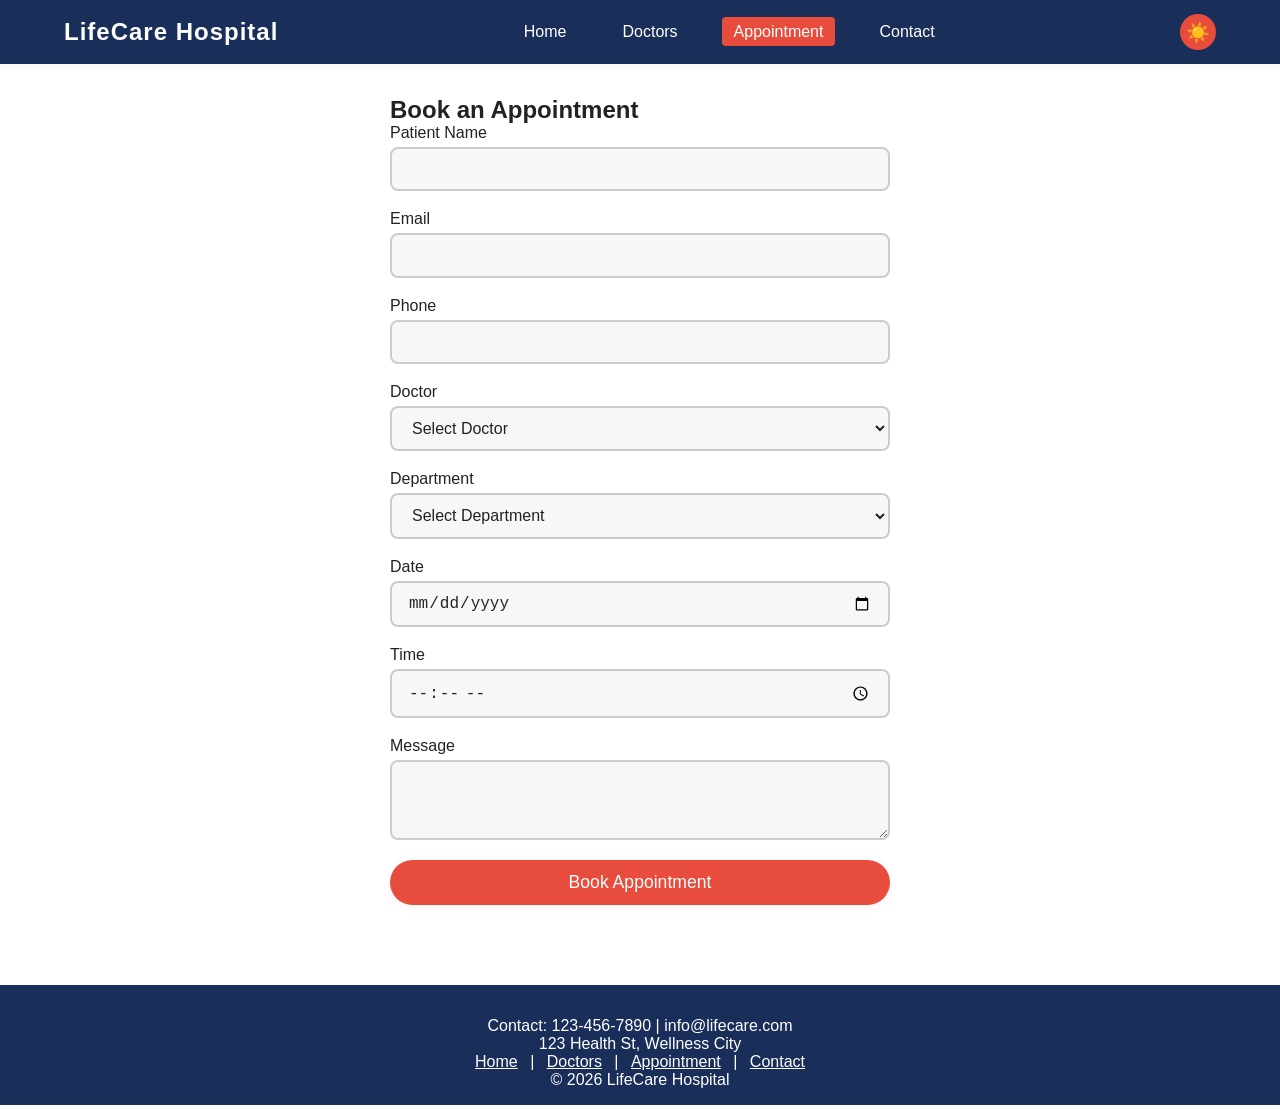
<file: hospital/hospital-website/appointment.html>
<!-- LifeCare Hospital Appointment Page -->
<!DOCTYPE html>
<html lang="en">
<head>
  <meta charset="UTF-8">
  <meta name="viewport" content="width=device-width, initial-scale=1.0">
  <title>Book Appointment - LifeCare Hospital</title>
  <link rel="stylesheet" href="css/style.css">
  <script defer src="js/appointment.js"></script>
  <script defer src="js/main.js"></script>
</head>
<body>
  <!-- Navbar -->
  <nav class="navbar">
    <div class="container nav-flex">
      <div class="logo">LifeCare Hospital</div>
      <ul class="nav-links">
        <li><a href="index.html">Home</a></li>
        <li><a href="doctors.html">Doctors</a></li>
        <li><a href="appointment.html" class="active">Appointment</a></li>
        <li><a href="contact.html">Contact</a></li>
      </ul>
      <button id="mode-toggle" aria-label="Toggle dark mode"></button>
    </div>
  </nav>

  <!-- Appointment Form Section -->
  <section class="appointment-section fade-in">
    <h2>Book an Appointment</h2>
    <form id="appointment-form" novalidate>
      <div class="form-group">
        <label for="patientName">Patient Name</label>
        <input type="text" id="patientName" name="patientName" required>
      </div>
      <div class="form-group">
        <label for="email">Email</label>
        <input type="email" id="email" name="email" required>
      </div>
      <div class="form-group">
        <label for="phone">Phone</label>
        <input type="tel" id="phone" name="phone" required pattern="[0-9]{10,}">
      </div>
      <div class="form-group">
        <label for="doctor">Doctor</label>
        <select id="doctor" name="doctor" required>
          <option value="">Select Doctor</option>
        </select>
      </div>
      <div class="form-group">
        <label for="department">Department</label>
        <select id="department" name="department" required>
          <option value="">Select Department</option>
          <option value="Cardiology">Cardiology</option>
          <option value="Neurology">Neurology</option>
          <option value="Orthopedics">Orthopedics</option>
          <option value="Pediatrics">Pediatrics</option>
        </select>
      </div>
      <div class="form-group">
        <label for="date">Date</label>
        <input type="date" id="date" name="date" required>
      </div>
      <div class="form-group">
        <label for="time">Time</label>
        <input type="time" id="time" name="time" required>
      </div>
      <div class="form-group">
        <label for="message">Message</label>
        <textarea id="message" name="message" rows="3" required></textarea>
      </div>
      <button type="submit" class="cta-btn">Book Appointment</button>
      <div id="appointment-success" class="success-message"></div>
    </form>
  </section>

  <!-- Footer -->
  <footer class="footer">
    <div class="container">
      <div>Contact: 123-456-7890 | info@lifecare.com</div>
      <div>123 Health St, Wellness City</div>
      <div>
        <a href="index.html">Home</a> |
        <a href="doctors.html">Doctors</a> |
        <a href="appointment.html">Appointment</a> |
        <a href="contact.html">Contact</a>
      </div>
      <div>&copy; 2026 LifeCare Hospital</div>
    </div>
  </footer>
</body>
</html>
</file>
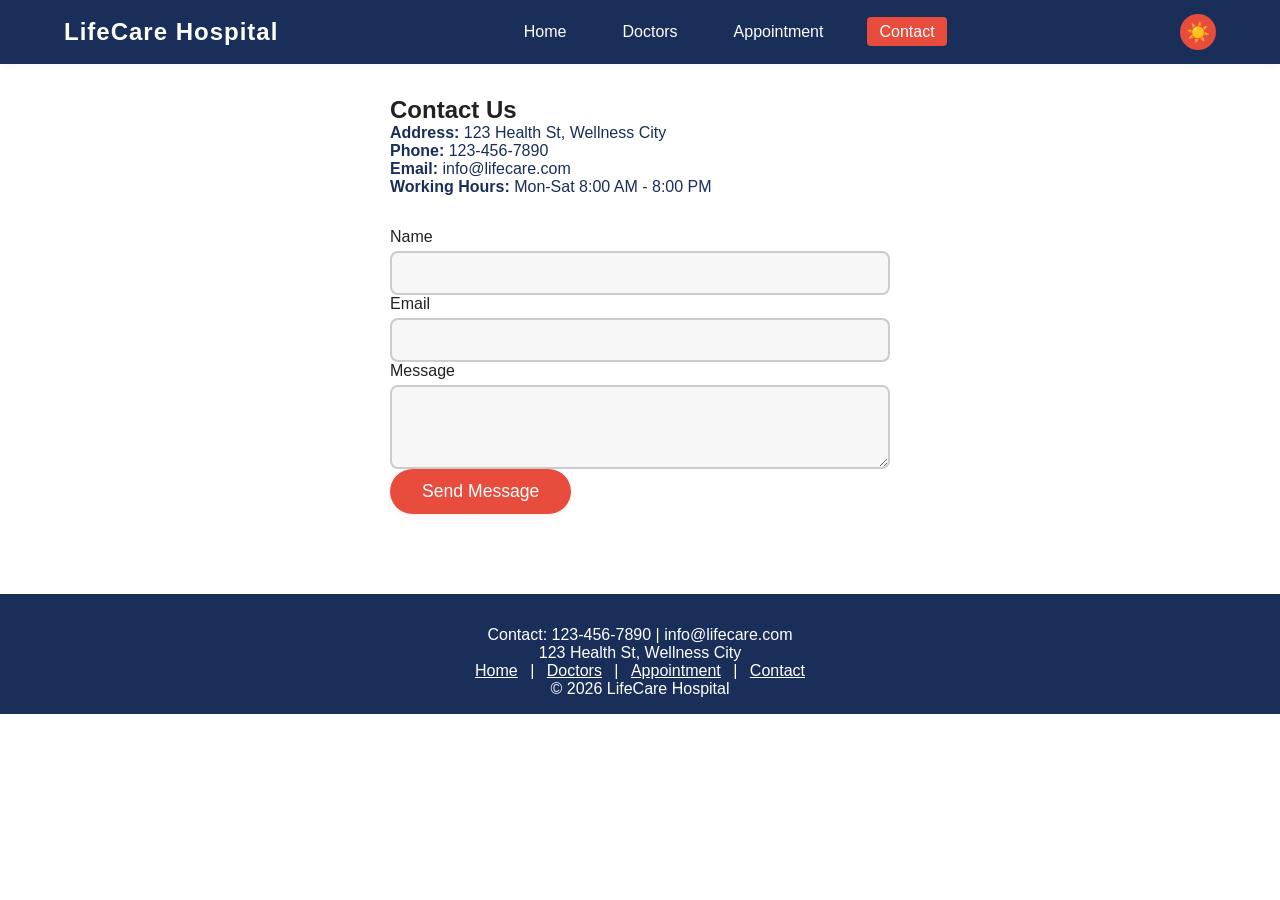
<file: hospital/hospital-website/contact.html>
<!-- LifeCare Hospital Contact Page -->
<!DOCTYPE html>
<html lang="en">
<head>
  <meta charset="UTF-8">
  <meta name="viewport" content="width=device-width, initial-scale=1.0">
  <title>Contact - LifeCare Hospital</title>
  <link rel="stylesheet" href="css/style.css">
  <script defer src="js/main.js"></script>
</head>
<body>
  <!-- Navbar -->
  <nav class="navbar">
    <div class="container nav-flex">
      <div class="logo">LifeCare Hospital</div>
      <ul class="nav-links">
        <li><a href="index.html">Home</a></li>
        <li><a href="doctors.html">Doctors</a></li>
        <li><a href="appointment.html">Appointment</a></li>
        <li><a href="contact.html" class="active">Contact</a></li>
      </ul>
      <button id="mode-toggle" aria-label="Toggle dark mode"></button>
    </div>
  </nav>

  <!-- Contact Info Section -->
  <section class="contact-section fade-in">
    <h2>Contact Us</h2>
    <div class="contact-info">
      <div><strong>Address:</strong> 123 Health St, Wellness City</div>
      <div><strong>Phone:</strong> 123-456-7890</div>
      <div><strong>Email:</strong> info@lifecare.com</div>
      <div><strong>Working Hours:</strong> Mon-Sat 8:00 AM - 8:00 PM</div>
    </div>
    <form id="contact-form" novalidate>
      <div class="form-group">
        <label for="contactName">Name</label>
        <input type="text" id="contactName" name="contactName" required>
      </div>
      <div class="form-group">
        <label for="contactEmail">Email</label>
        <input type="email" id="contactEmail" name="contactEmail" required>
      </div>
      <div class="form-group">
        <label for="contactMessage">Message</label>
        <textarea id="contactMessage" name="contactMessage" rows="3" required></textarea>
      </div>
      <button type="submit" class="cta-btn">Send Message</button>
      <div id="contact-success" class="success-message"></div>
    </form>
  </section>

  <!-- Footer -->
  <footer class="footer">
    <div class="container">
      <div>Contact: 123-456-7890 | info@lifecare.com</div>
      <div>123 Health St, Wellness City</div>
      <div>
        <a href="index.html">Home</a> |
        <a href="doctors.html">Doctors</a> |
        <a href="appointment.html">Appointment</a> |
        <a href="contact.html">Contact</a>
      </div>
      <div>&copy; 2026 LifeCare Hospital</div>
    </div>
  </footer>
</body>
</html>
</file>
<file: hospital/hospital-website/css/style.css>
/*
  LifeCare Hospital Main Stylesheet
  Color scheme: White bg, Navy Blue (#1a2e5a) header/footer, Accent #e74c3c
  Responsive, Flexbox/Grid, Animations, Dark/Light mode
*/
:root {
  --navy: #1a2e5a;
  --accent: #e74c3c;
  --bg: #fff;
  --text: #222;
  --card-bg: #f7f7f7;
  --footer-bg: #1a2e5a;
  --footer-text: #fff;
}
[data-theme="dark"] {
  --bg: #181c24;
  --text: #f7f7f7;
  --card-bg: #232a36;
  --footer-bg: #111827;
  --footer-text: #e0e0e0;
}
* {
  box-sizing: border-box;
  margin: 0;
  padding: 0;
}
body {
  background: var(--bg);
  color: var(--text);
  font-family: 'Segoe UI', Arial, sans-serif;
  min-height: 100vh;
  scroll-behavior: smooth;
  transition: background 0.3s, color 0.3s;
}
.container {
  width: 90%;
  max-width: 1200px;
  margin: 0 auto;
}
.navbar {
  background: var(--navy);
  color: #fff;
  position: sticky;
  top: 0;
  z-index: 100;
  box-shadow: 0 2px 8px rgba(0,0,0,0.04);
}
.nav-flex {
  display: flex;
  align-items: center;
  justify-content: space-between;
  height: 64px;
}
.logo {
  font-size: 1.5rem;
  font-weight: bold;
  letter-spacing: 1px;
}
.nav-links {
  display: flex;
  gap: 2rem;
  list-style: none;
}
.nav-links a {
  color: #fff;
  text-decoration: none;
  font-weight: 500;
  padding: 6px 12px;
  border-radius: 4px;
  transition: background 0.2s;
}
.nav-links a.active,
.nav-links a:hover {
  background: var(--accent);
  color: #fff;
}
#mode-toggle {
  background: var(--accent);
  border: none;
  color: #fff;
  border-radius: 50%;
  width: 36px;
  height: 36px;
  cursor: pointer;
  font-size: 1.2rem;
  transition: background 0.2s;
}
#mode-toggle:hover {
  background: #c0392b;
}
.hero {
  text-align: center;
  padding: 4rem 1rem 2rem 1rem;
  background: linear-gradient(90deg, var(--navy) 0%, var(--accent) 100%, var(--bg) 100%);
  color: #fff;
}
.hero h1 {
  font-size: 2.5rem;
  margin-bottom: 0.5rem;
}
.hero p {
  font-size: 1.2rem;
  margin-bottom: 1.5rem;
}
.cta-btn {
  background: var(--accent);
  color: #fff;
  border: none;
  padding: 0.75rem 2rem;
  border-radius: 24px;
  font-size: 1.1rem;
  font-weight: 500;
  cursor: pointer;
  transition: background 0.2s, transform 0.2s;
  box-shadow: 0 2px 8px rgba(231,76,60,0.08);
}
.cta-btn:hover {
  background: #c0392b;
  transform: translateY(-2px) scale(1.04);
}
.services {
  padding: 3rem 0;
  background: var(--bg);
  text-align: center;
}
.services h2 {
  margin-bottom: 2rem;
  color: var(--navy);
}
.services-grid {
  display: grid;
  grid-template-columns: repeat(auto-fit, minmax(220px, 1fr));
  gap: 2rem;
}
.service-card {
  background: var(--card-bg);
  border-radius: 16px;
  padding: 2rem 1rem;
  box-shadow: 0 2px 8px rgba(26,46,90,0.06);
  transition: transform 0.2s, box-shadow 0.2s;
  cursor: pointer;
}
.service-card:hover {
  transform: translateY(-6px) scale(1.03);
  box-shadow: 0 8px 24px rgba(231,76,60,0.10);
}
.service-card img {
  width: 64px;
  height: 64px;
  margin-bottom: 1rem;
}
.stats {
  display: flex;
  justify-content: center;
  gap: 3rem;
  padding: 2rem 0;
  background: var(--card-bg);
}
.stat {
  text-align: center;
}
.stat span {
  font-size: 2rem;
  color: var(--accent);
  font-weight: bold;
}
.footer {
  background: var(--footer-bg);
  color: var(--footer-text);
  padding: 2rem 0 1rem 0;
  text-align: center;
  margin-top: 3rem;
}
.footer a {
  color: var(--footer-text);
  text-decoration: underline;
  margin: 0 0.5rem;
}
/* Doctors Page */
.filter-section {
  padding: 2rem 0 1rem 0;
  text-align: center;
}
.filter-btns {
  margin: 1rem 0;
  display: flex;
  justify-content: center;
  gap: 1rem;
  flex-wrap: wrap;
}
.filter-btn {
  background: var(--card-bg);
  color: var(--navy);
  border: 1px solid var(--navy);
  border-radius: 20px;
  padding: 0.5rem 1.5rem;
  cursor: pointer;
  font-weight: 500;
  transition: background 0.2s, color 0.2s;
}
.filter-btn.active,
.filter-btn:hover {
  background: var(--accent);
  color: #fff;
  border-color: var(--accent);
}
.doctors-grid-section {
  padding: 2rem 0;
}
.doctors-grid {
  display: grid;
  grid-template-columns: repeat(auto-fit, minmax(220px, 1fr));
  gap: 2rem;
}
.doctor-card {
  background: var(--card-bg);
  border-radius: 16px;
  padding: 1.5rem 1rem;
  box-shadow: 0 2px 8px rgba(26,46,90,0.06);
  text-align: center;
  transition: transform 0.2s, box-shadow 0.2s;
}
.doctor-card:hover {
  transform: translateY(-6px) scale(1.03);
  box-shadow: 0 8px 24px rgba(231,76,60,0.10);
}
.doctor-photo {
  width: 80px;
  height: 80px;
  border-radius: 50%;
  background: #e0e0e0;
  margin: 0 auto 1rem auto;
  object-fit: cover;
}
.doctor-name {
  font-size: 1.1rem;
  font-weight: bold;
  margin-bottom: 0.3rem;
}
.doctor-specialization {
  color: var(--accent);
  margin-bottom: 1rem;
}
.book-btn {
  background: var(--accent);
  color: #fff;
  border: none;
  border-radius: 20px;
  padding: 0.5rem 1.5rem;
  cursor: pointer;
  font-weight: 500;
  transition: background 0.2s, transform 0.2s;
}
.book-btn:hover {
  background: #c0392b;
  transform: scale(1.05);
}
/* Appointment Page */
.appointment-section {
  padding: 2rem 0;
  max-width: 500px;
  margin: 0 auto;
}
#appointment-form {
  display: flex;
  flex-direction: column;
  gap: 1.2rem;
}
.form-group {
  display: flex;
  flex-direction: column;
  gap: 0.3rem;
}
input, select, textarea {
  padding: 0.7rem 1rem;
  border: 2px solid #ccc;
  border-radius: 8px;
  font-size: 1rem;
  background: var(--card-bg);
  color: var(--text);
  transition: border 0.2s, background 0.2s;
}
input:focus, select:focus, textarea:focus {
  outline: none;
  border-color: var(--accent);
  background: #fff;
}
input.valid, select.valid, textarea.valid {
  border-color: #27ae60;
}
input.invalid, select.invalid, textarea.invalid {
  border-color: #e74c3c;
}
.success-message {
  color: #27ae60;
  margin-top: 1rem;
  font-weight: 500;
  display: none;
}
.success-message.active {
  display: block;
}
/* Contact Page */
.contact-section {
  padding: 2rem 0;
  max-width: 500px;
  margin: 0 auto;
}
.contact-info {
  margin-bottom: 2rem;
  color: var(--navy);
}
/* Fade-in Animation */
.fade-in {
  opacity: 0;
  transform: translateY(30px);
  transition: opacity 0.8s, transform 0.8s;
}
.fade-in.visible {
  opacity: 1;
  transform: translateY(0);
}
/* Responsive */
@media (max-width: 900px) {
  .nav-flex {
    flex-direction: column;
    height: auto;
    gap: 1rem;
  }
  .stats {
    flex-direction: column;
    gap: 1.5rem;
  }
}
@media (max-width: 600px) {
  .container {
    width: 98%;
  }
  .services-grid, .doctors-grid {
    grid-template-columns: 1fr;
  }
  .footer {
    font-size: 0.95rem;
  }
  .hero h1 {
    font-size: 2rem;
  }
}
</file>
